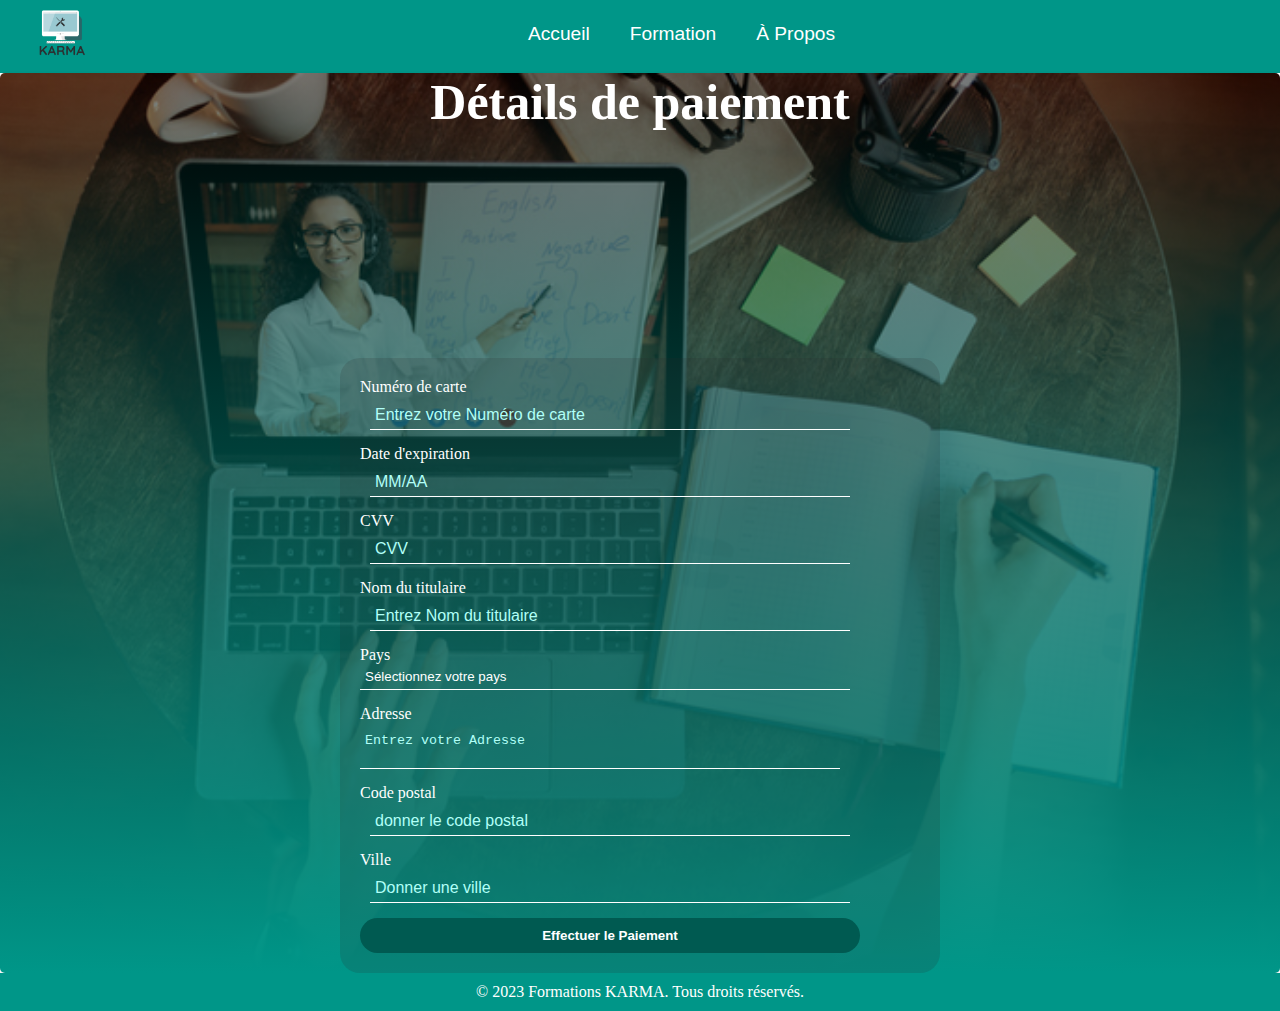
<file: achat.html>
<!DOCTYPE html>
<html lang="FR">
  <head>
    <title>Payment Page</title>
    <link rel="stylesheet" type="text/css" href="achat.css" />
    <link rel="icon" type="img" href="epaie.png" />
  </head>
  <body>

    <div class="container1">
<!-- MENU -->
    <header>
      <img src="logo1.png" width="5%">
      <nav>
          <ul class="menu">
              <li><a href="index.html">Accueil</a></li>
              <li class="dropdown"><a href="formation.html">Formation</a>
                <ul class="submenu">
                  <li> <a href="devweb.html">dev web</a></li>
                  <li><a href="poo.html">poo</a></li>
                  <li><a href="bdd.html">bdd</a></li>
                  <li><a href="programmation.html">programmation</a></li>
                </ul>
              </li>
              <li><a href="apropos.html">À Propos</a></li>
      </nav>
    </header>


    <div class="container">
      <h1>Détails de paiement</h1>
      <form>
        <div class="form-group">
          <label for="Numéro de carte">Numéro de carte</label>
          <input
            type="text"
            id="Numéro de carte"
            name="Numéro de carte"
            placeholder="Entrez votre Numéro de carte"
          />
        </div>
        <div class="form-group">
          <label for="Date d'expiration">Date d'expiration</label>
          <input
            type="text"
            id="Date d'expiration"
            name="Date d'expiration"
            placeholder="MM/AA"
          />
        </div>
        <div class="form-group">
          <label for="cvv">CVV</label>
          <input type="text" id="cvv" name="cvv" placeholder="CVV" />
        </div>
        <div class="form-group">
          <label for="Nom du titulaire">Nom du titulaire</label>
          <input
            type="text"
            id="Nom du titulaire"
            name="Nom du titulaire"
            placeholder="Entrez Nom du titulaire"
          />
        </div>
        <div class="form-group-country">
          <label for="Pays">Pays</label>
          <select id="Pays" name="Pays">
            <option value="" selected disabled>Sélectionnez votre pays</option>
            <option value="DZ">Algérie</option>
            <option value="FR">France</option>
            <option value="Canada">Canada</option>
          </select>
        </div>
        <div class="form-group">
          <label for=" Adresse"> Adresse</label>
          <textarea
            id=" Adresse"
            name=" Adresse"
            placeholder="Entrez votre Adresse"
          ></textarea>
        </div>
        <div class="form-group">
          <label for="code postal">Code postal</label>
          <input
            type="text"
            id="code postal"
            name="code postal"
            placeholder="donner le code postal"
          />
        </div>
        <div class="form-group">
          <label for="ville">Ville</label>
          <input
            type="text"
            id="ville"
            name="ville"
            placeholder="Donner une ville"
          />
        </div>
        <button type="submit">Effectuer le Paiement</button>
      </form>
    </div>

  </div>

    <footer>
      <p>&copy; 2023 Formations KARMA. Tous droits réservés.</p>
    </footer>
  </body>
</html>
</file>
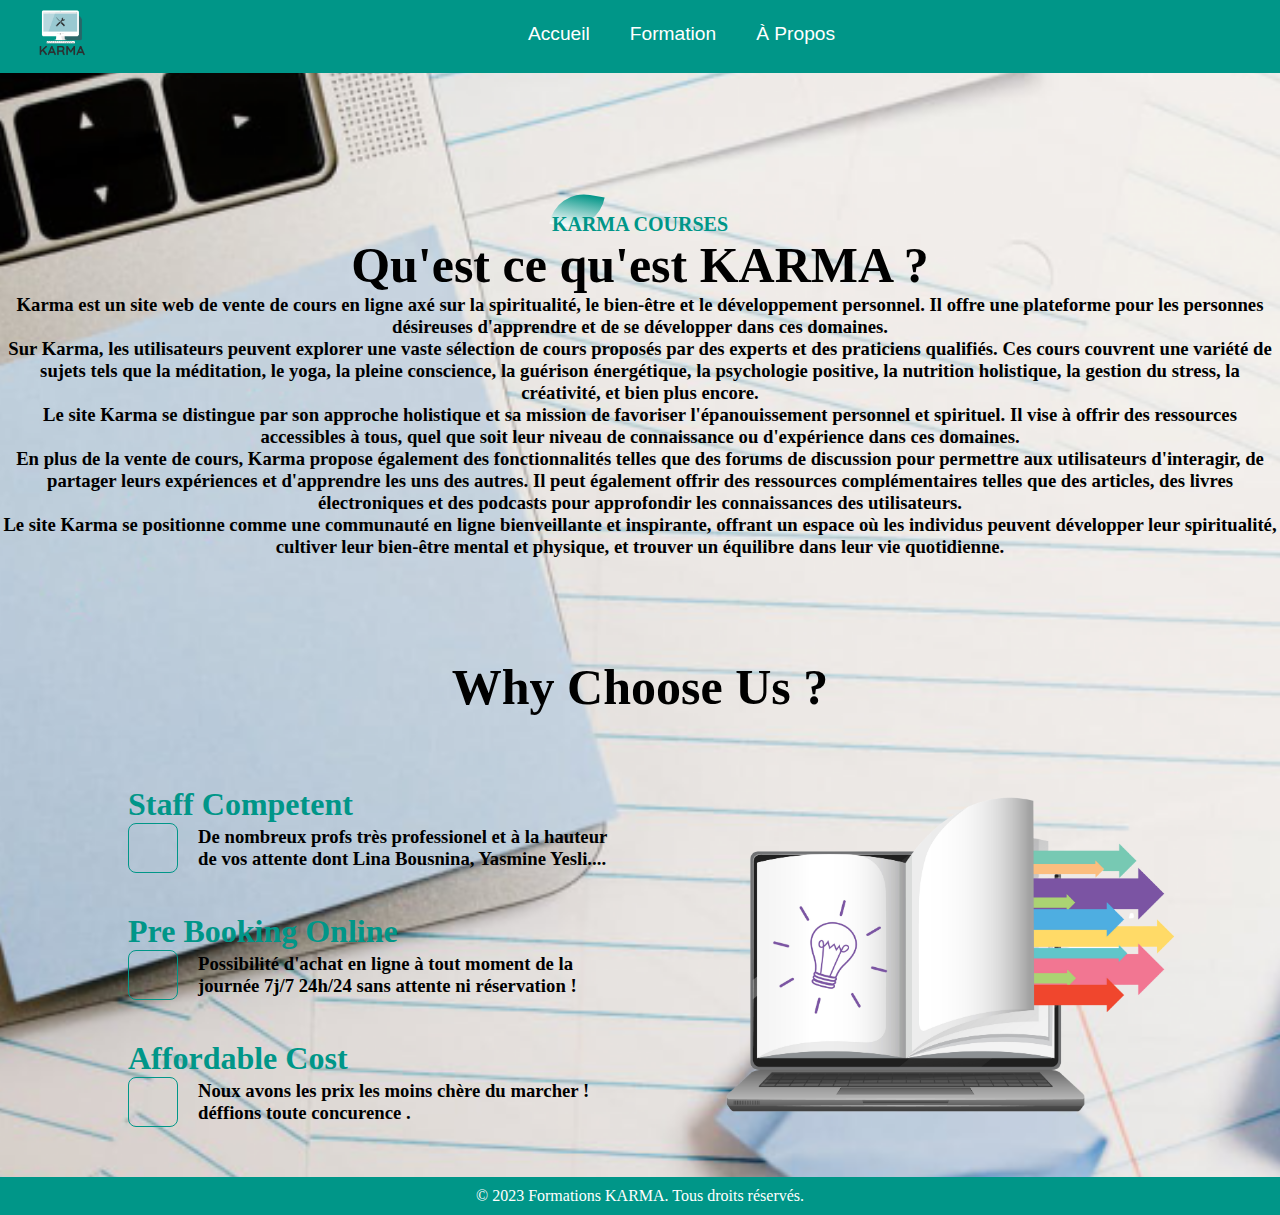
<file: apropos.html>
<!DOCTYPE html>
<html lang="en">
<head>
    <meta charset="UTF-8">
    <meta http-equiv="X-UA-Compatible" content="IE=edge">
    <meta name="viewport" content="width=device-width, initial-scale=1.0">
    <link rel="icon" type="img" href="info.png" />
    <link rel="stylesheet" href="apropos.css">
    <title>A propos</title>
</head>
<body>
    <div class="container">

<!-- MENU -->
<header>
    <img src="logo1.png" width="5%">
    <nav>
        <ul class="menu">
            <li><a href="index.html">Accueil</a></li>
            <li class="dropdown"><a href="formation.html">Formation</a>
              <ul class="submenu">
                <li> <a href="devweb.html">Web</a></li>
                <li><a href="poo.html">Poo</a></li>
                <li><a href="bdd.html">Bdd</a></li>
                <li><a href="programmation.html">Programmation</a></li>
              </ul>
            </li>
            <li><a href="">À Propos</a></li>
    </nav>
  </header>
<!-- content -->
    
    <section class="features"></section>
    <div class="title-text">
        <p class="bz">KARMA COURSES</p>
        <h1>Qu'est ce qu'est KARMA ?</h1>
        <h3>Karma est un site web de vente de cours en ligne axé sur la spiritualité, le bien-être et le développement personnel. Il offre une plateforme pour les personnes désireuses d'apprendre et de se développer dans ces domaines.<br>

            Sur Karma, les utilisateurs peuvent explorer une vaste sélection de cours proposés par des experts et des praticiens qualifiés. Ces cours couvrent une variété de sujets tels que la méditation, le yoga, la pleine conscience, la guérison énergétique, la psychologie positive, la nutrition holistique, la gestion du stress, la créativité, et bien plus encore.<br>
            
            Le site Karma se distingue par son approche holistique et sa mission de favoriser l'épanouissement personnel et spirituel. Il vise à offrir des ressources accessibles à tous, quel que soit leur niveau de connaissance ou d'expérience dans ces domaines.<br>
            
            En plus de la vente de cours, Karma propose également des fonctionnalités telles que des forums de discussion pour permettre aux utilisateurs d'interagir, de partager leurs expériences et d'apprendre les uns des autres. Il peut également offrir des ressources complémentaires telles que des articles, des livres électroniques et des podcasts pour approfondir les connaissances des utilisateurs.<br>
            
            Le site Karma se positionne comme une communauté en ligne bienveillante et inspirante, offrant un espace où les individus peuvent développer leur spiritualité, cultiver leur bien-être mental et physique, et trouver un équilibre dans leur vie quotidienne.<br>
        </h3>
        <h1 class="wcs">Why Choose Us ?</h1>
    </div>
   <div class="features-box">
    <div class="feature">
        <h1>Staff Competent</h1>
        <div class="feature-desc">
        <div class="feature-icon">
            <i class="fa fa-shield" aria-hidden="true"></i>
        </div>
        <div class="feature-text">
            <h3>De nombreux profs très professionel et à la hauteur de vos attente dont Lina Bousnina, Yasmine Yesli....</h3>
        </div>
     </div> 
     <h1>Pre Booking Online</h1>
        <div class="feature-desc">
        <div class="feature-icon">
            <i class="fa fa-check-square-o" aria-hidden="true"></i>
        </div>
        <div class="feature-text">
            <h3>Possibilité d'achat en ligne à tout moment de la journée 7j/7 24h/24 sans attente ni réservation ! </h3>
        </div>
     </div> 
     <h1>Affordable Cost</h1>
        <div class="feature-desc">
        <div class="feature-icon">
            <i class="fa fa-inr " aria-hidden="true"></i>
        </div>
        <div class="feature-text">
            <h3>Noux avons les prix les moins chère du marcher ! déffions toute concurence .</h3>
        </div>
     </div> 
    </div>
    <div class="feature-img">
        <img src="pic.png" alt="">
    </div>
   </div> 


</div>

   <footer>
    <p>&copy; 2023 Formations KARMA. Tous droits réservés.</p>
  </footer>

</body>
</html>
</file>
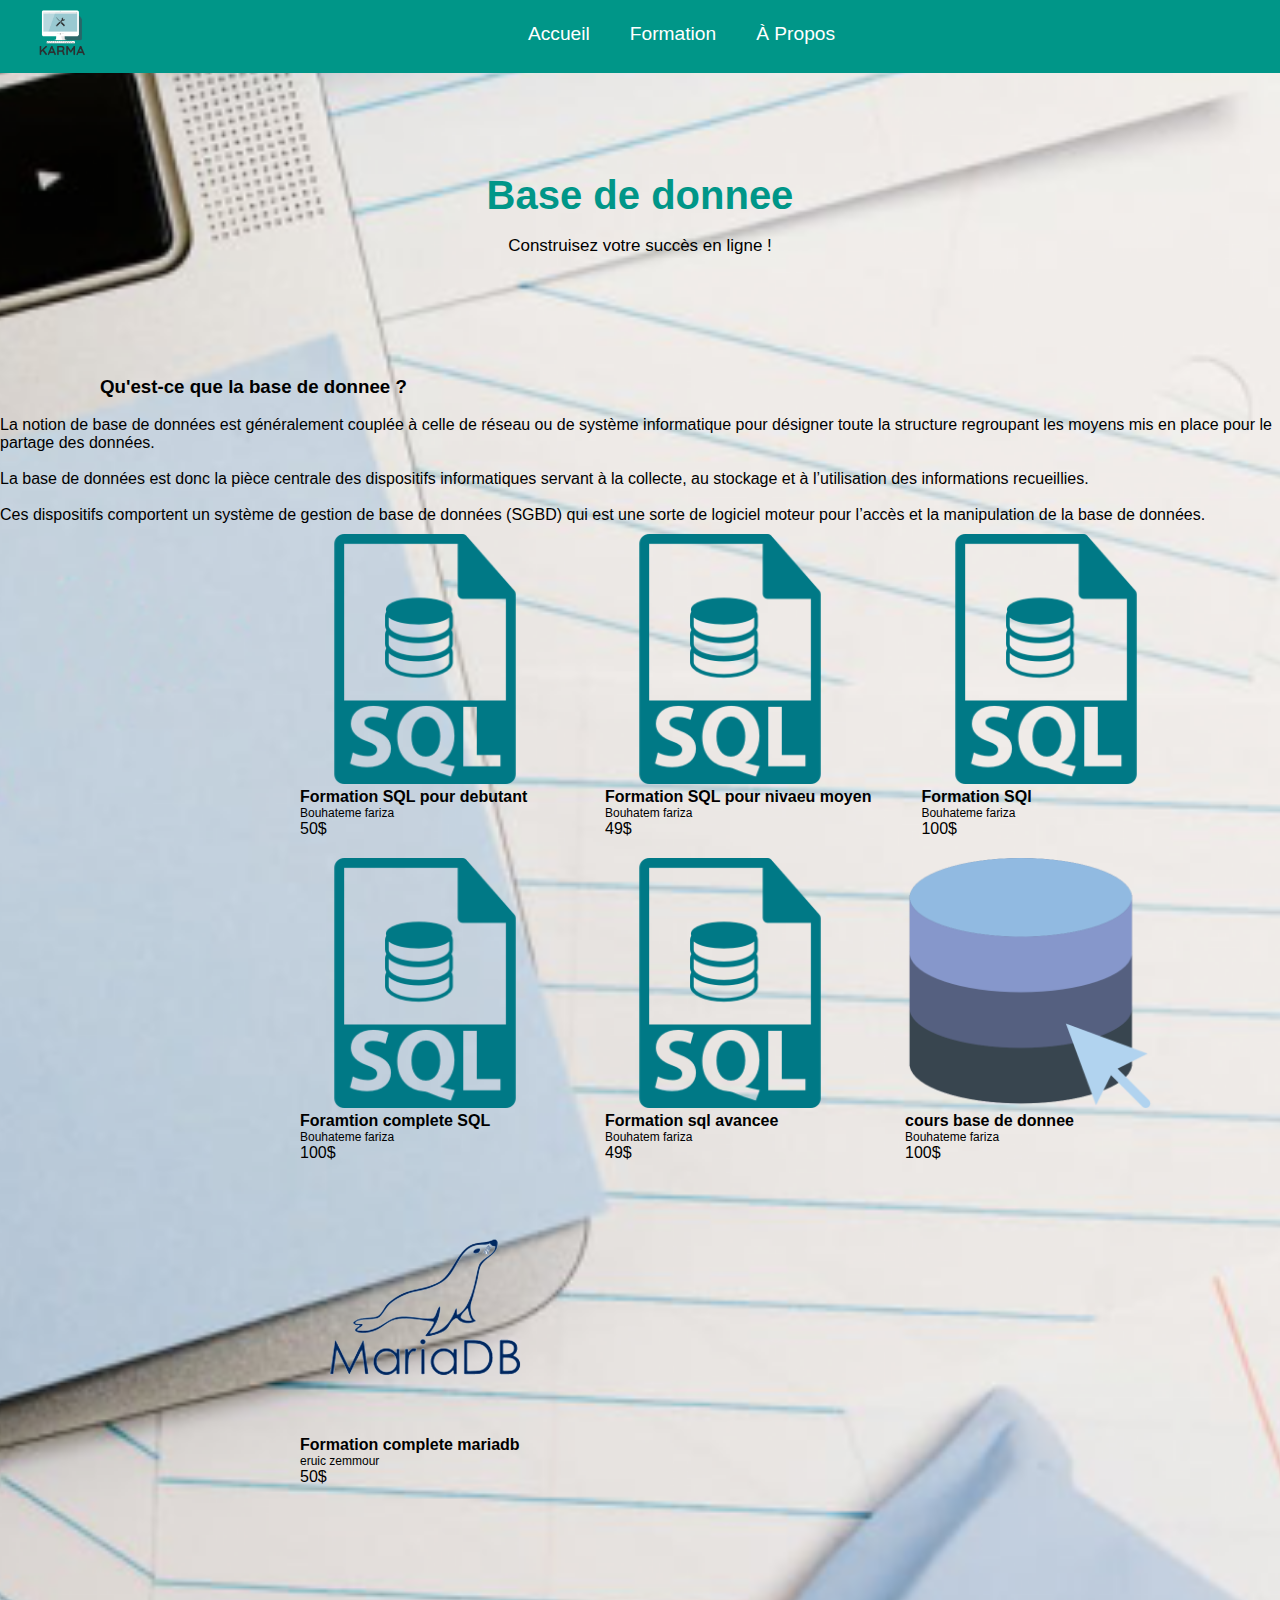
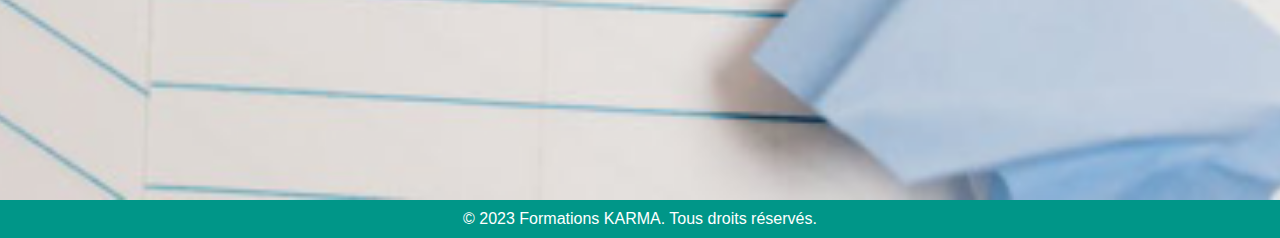
<file: bdd.html>
<!DOCTYPE html>
<html lang="en">
<head>
  <meta charset="UTF-8">
  <meta http-equiv="X-UA-Compatible" content="IE=edge">
  <meta name="viewport" content="width=device-width, initial-scale=1.0">
  <title>Nos Formations</title>
  <link rel="stylesheet" href="styleformation.css">
</head>
<body>
  <div class="container">
  <div class="color">
  <header>
    <img src="logo1.png" width="5%">
    <nav>
        <ul class="menu">
            <li><a href="index.html">Accueil</a></li>
            <li class="dropdown"><a href="formation.html">Formation</a>
              <ul class="submenu">
                <li> <a href="devweb.html">Web</a></li>
                <li><a href="poo.html">Poo</a></li>
                <li><a href="bdd.html">Bdd</a></li>
                <li><a href="programmation.html">Programmation</a></li>
              </ul>
            </li>
            <li><a href="apropos.html">À Propos</a></li>
    </nav>
  </header>

  <section class="banner">
    <div class="bannertext">
      <h1>Base de donnee </h1>
      <br> 
      <p>Construisez votre succès en ligne !</p>
     
    </div>
 </section>

 

   <div class="text1">
       <h3 class="text"> Qu'est-ce que la base de donnee ?</h3>
       <br>

        
            <p>
              La notion de base de données est généralement couplée à celle de réseau ou de système informatique pour désigner toute la structure regroupant les moyens mis en place pour le partage des données.<br><br>La base de données est donc la pièce centrale des dispositifs informatiques servant à la collecte, au stockage et à l’utilisation des informations recueillies.<br><br>Ces dispositifs comportent un système de gestion de base de données (SGBD) qui est une sorte de logiciel moteur pour l’accès et la manipulation de la base de données.
 </p>
        </div>
    


    <div class="plan">


       <div class="col1">
<a href="achat.html">  <img src="sql.png" width="250px">
  <h4>Formation SQL pour debutant </h4>
  <p class="prof">Bouhateme fariza</p>
    <p>50$</p></a>
    
      
     </div>
 

 <div class="col2">
  <a href="achat.html"> <img src="sql.png" width="250px">
    <h4>Formation SQL pour nivaeu moyen </h4>
    <p class="prof">Bouhatem fariza</p>
    <p>49$</p></a>
 
 
 </div>


 <div class="col3">
  <a href="achat.html"> <img src="sql.png" width="250px">
    <h4>Formation SQl </h4>
    <p class="prof">Bouhateme fariza</p>
    <p>100$</p></a>

</div>

    </div>

    
    <div class="plan">


        <div class="col1">
 <a href="achat.html"> <img src="sql.png" width="250px">
  <h4>Foramtion complete SQL  </h4>
  <p class="prof">Bouhateme fariza</p>
    <p>100$</p></a>
       
       
      </div>
  
 
  <div class="col2">
    <a href="achat.html"> <img src="sql.png" width="250px">
      <h4>Formation sql avancee </h4>
      <p class="prof">Bouhatem fariza</p>
      <p>49$</p></a>
  
  
  </div>
 
 
  <div class="col3">
    <a href="achat.html"><img src="bdd.png" width="250px">
      <h4>cours base de donnee</h4>
      <p class="prof">Bouhateme fariza</p>
      <p>100$</p></a>
 
 </div>
 
     </div>
 




     <div class="plan">


        <div class="col1">
 <a href="achat.html"><img src="maria.png" width="250px">
  <h4>Formation complete mariadb </h4>
  <p class="prof">eruic zemmour</p>
    <p>50$</p></a>
       
       
      </div>
     </div>

    </div>

     <footer>
        <p>&copy; 2023 Formations KARMA. Tous droits réservés.</p>
      </footer>
      </div>
</body>
</html>
</file>
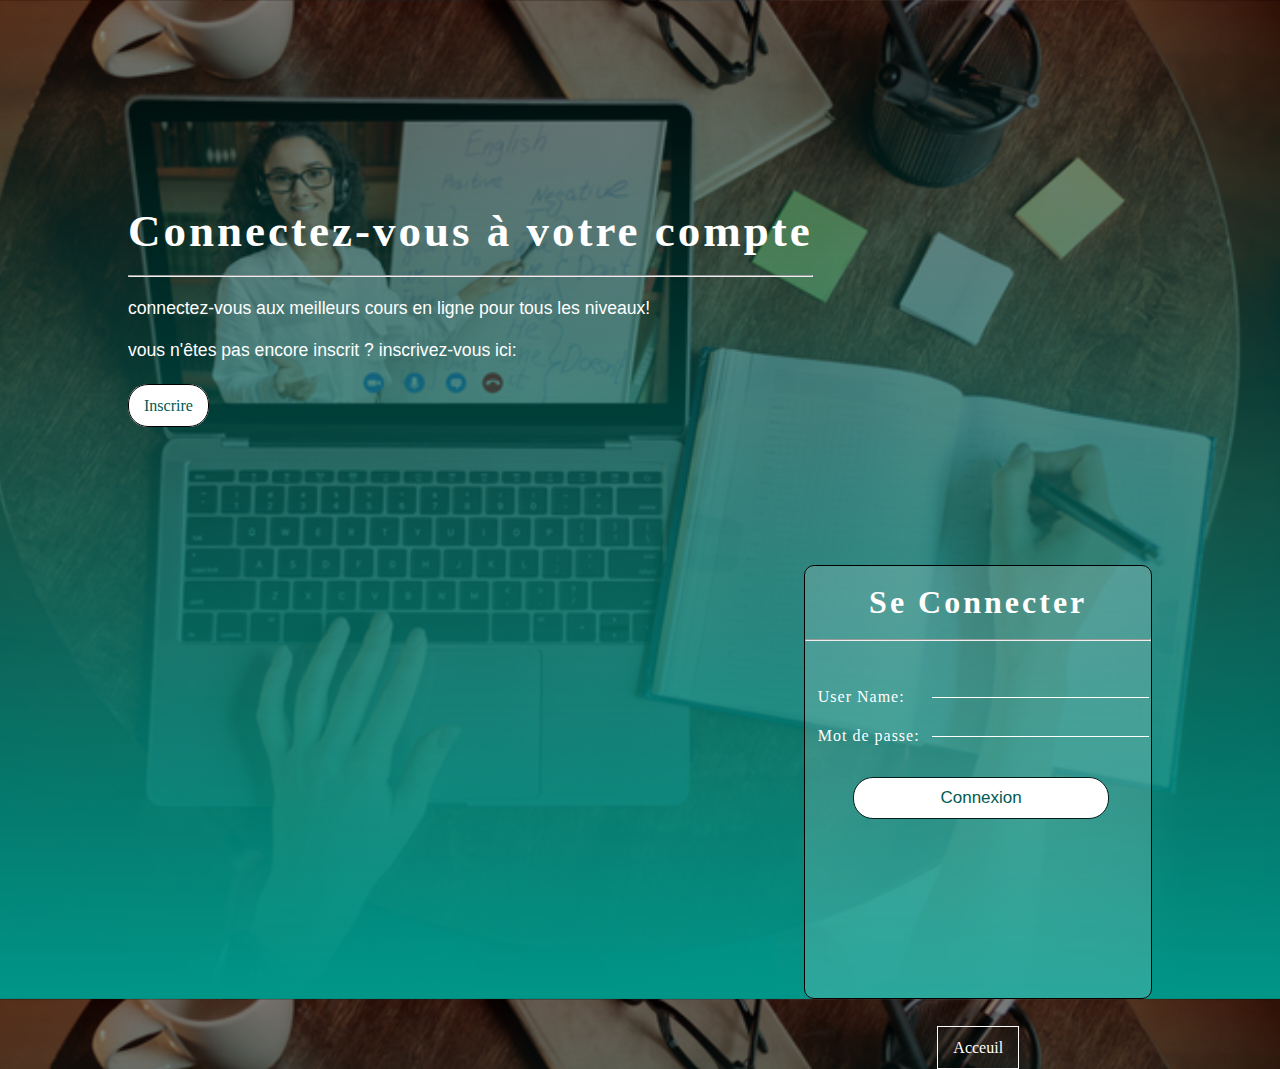
<file: connecter.html>
<!DOCTYPE html>
<html lang="en">
  <head>
    <meta charset="UTF-8" />
    <meta http-equiv="X-UA-Compatible" content="IE=edge" />
    <meta name="viewport" content="width=device-width, initial-scale=1.0" />
    <link rel="icon" type="img" href="logo1.png" />
    <title>Connexion</title>
    <link rel="stylesheet" href="style.css" />
  </head>
  <body class="inscrire">
    <div class="inscrire">
      <h1 class="inscrire">Connectez-vous à votre compte</h1>
      <br />
      <hr class="inscrire" />
      <h2 class="inscrire">
        <br />
        connectez-vous aux meilleurs cours en ligne pour tous les niveaux!
        <br />
        <br />

        vous n'êtes pas encore inscrit ? inscrivez-vous ici:
      </h2>
      <br />
      <br />
      <a class="bannerbtn" href="inscrire.html"><span></span>Inscrire</a>
    </div>

    <center>
      <fieldset>
        <form>
          <br />
          <h1>Se Connecter</h1>
          <br />
          <hr />
          <table>
            <tr>
              <td>User Name:</td>
              <td>
                <input type="text" name="User Name" value="" /> <br /><br />
              </td>
            </tr>
            <br />
            <tr>
              <td>Mot de passe:</td>
              <td>
                <input type="password" name="pwd1" value="" /><br /><br />
              </td>
            </tr>
            <br />

            <tr>
              <td colspan="2">
                <input type="submit" id="submit" name="" value="Connexion" />
              </td>
            </tr>
          </table>
        </form>
        <br />
        <br />
        <br /><br /><br /><br />
        <br /><br /><br />
        <br /><br />
        <a class="acc" href="index.html">Acceuil</a>
      </fieldset>
    </center>
  </body>
</html>
</file>
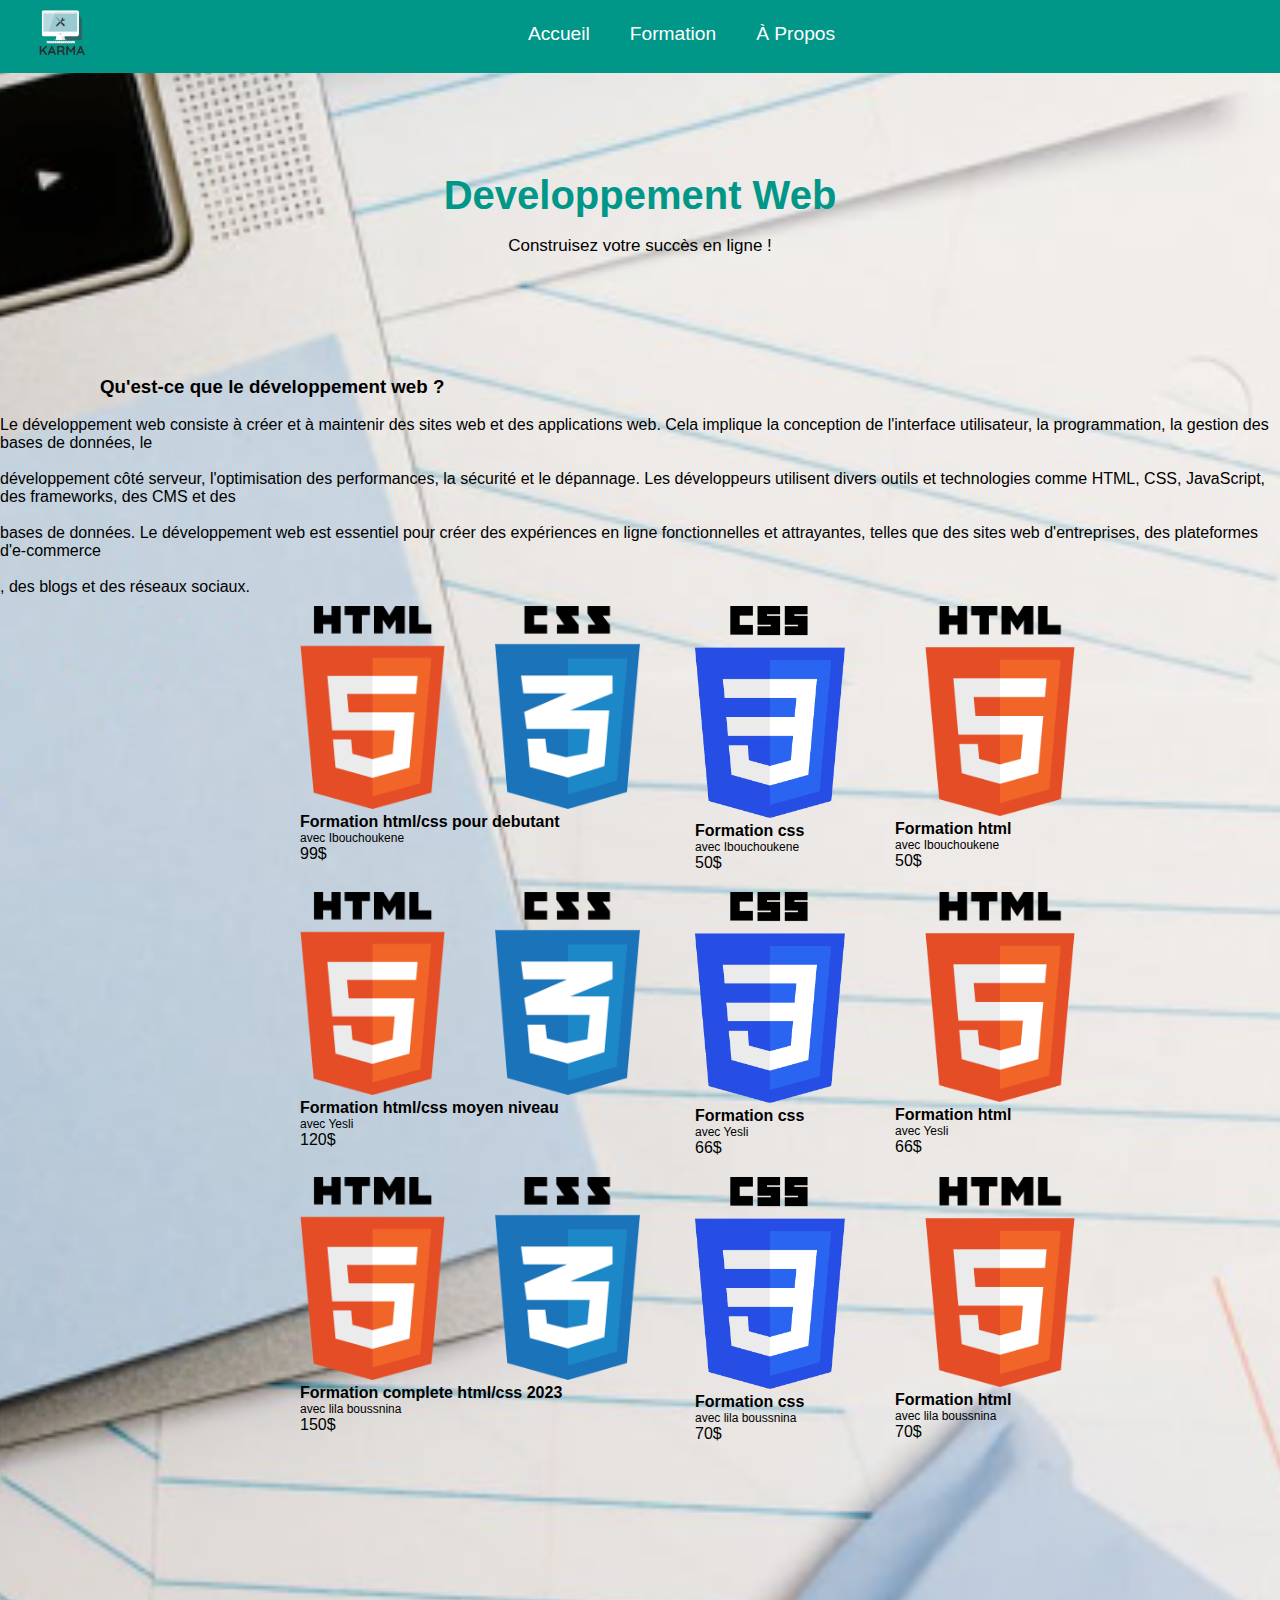
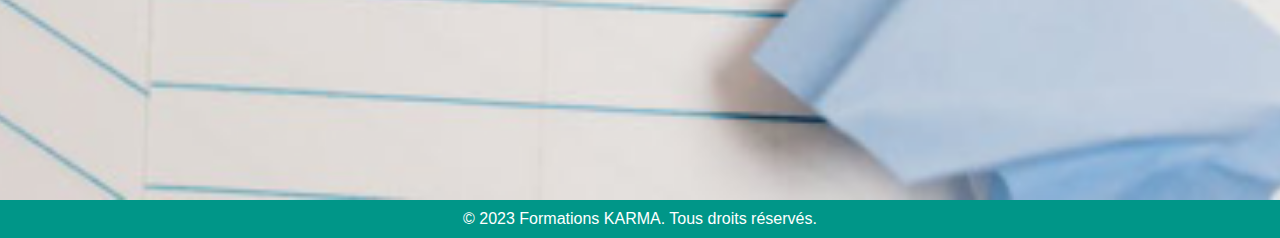
<file: devweb.html>
<!DOCTYPE html>
<html lang="en">
<head>
  <meta charset="UTF-8">
  <meta http-equiv="X-UA-Compatible" content="IE=edge">
  <meta name="viewport" content="width=device-width, initial-scale=1.0">
  <link rel="icon" type="img" href="logo1.png" />
  <title>Nos Formations</title>
  <link rel="stylesheet" href="styleformation.css">
</head>
<body>
  <div class="container">
  <div class="color">
  <header>
    <img src="logo1.png" width="5%">
    <nav>
        <ul class="menu">
            <li><a href="index.html">Accueil</a></li>
            <li class="dropdown"><a href="formation.html">Formation</a>
              <ul class="submenu">
                <li> <a href="devweb.html">Web</a></li>
                <li><a href="poo.html">Poo</a></li>
                <li><a href="bdd.html">Bdd</a></li>
                <li><a href="programmation.html">Programmation</a></li>
              </ul>
            </li>
            <li><a href="apropos.html">À Propos</a></li>
    </nav>
  </header>

  <section class="banner">
    <div class="bannertext">
      <h1>Developpement Web </h1>
      <br> 
      <p>Construisez votre succès en ligne !</p>
     
    </div>
 </section>

 

   <div class="text1">
       <h3 class="text"> Qu'est-ce que le développement web ?</h3>
       <br>

        
            <p>
                Le développement web consiste à créer et à maintenir des sites web et des applications web. Cela implique la conception de l'interface utilisateur, la programmation, la gestion des bases de données, le<br><br>développement côté serveur, l'optimisation des performances, la sécurité et le dépannage. Les développeurs utilisent divers outils et technologies comme HTML, CSS, JavaScript, des frameworks, des CMS et des<br><br>bases de données. Le développement web est essentiel pour créer des expériences en ligne fonctionnelles et attrayantes, telles que des sites web d'entreprises, des plateformes d'e-commerce<br><br>, des blogs et des réseaux sociaux.
 </p>
        </div>
    


    <div class="plan">


       <div class="col1">
<a href="achat.html"><img  src="htmlcss.png" width="340px"></img>
  <h4>Formation html/css pour debutant </h4>
  <p class="prof">avec Ibouchoukene</p>
    <p>99$</p></a>
      
      
     </div>
 

 <div class="col2">
  <a href="achat.html"><img src="css.png" width="150px"></img>
    <h4>Formation css </h4>
    <p class="prof">avec Ibouchoukene</p>
    <p>50$</p></a>
 
 
 </div>


 <div class="col3">
  <a href="achat.html"><img src="html.png" width="210px"></img>
    <h4>Formation html </h4>
    <p class="prof">avec Ibouchoukene</p>
    <p>50$</p></a>

</div>

    </div>

    
    <div class="plan">


        <div class="col1">
 <a href="achat.html"><img  src="htmlcss.png" width="340px"></img>
  <h4>Formation html/css moyen niveau </h4>
  <p class="prof">avec Yesli</p>
    <p>120$</p></a>
       
       
      </div>
  
 
  <div class="col2">
    <a href="achat.html"><img src="css.png" width="150px"></img>
      <h4>Formation css </h4>
      <p class="prof">avec Yesli</p>
      <p>66$</p></a>
  
  
  </div>
 
 
  <div class="col3">
    <a href="achat.html"><img src="html.png" width="210px"></img>
      <h4>Formation html </h4>
      <p class="prof">avec Yesli</p>
      <p>66$</p></a>
 
 </div>
 
     </div>
 




     <div class="plan">


        <div class="col1">
 <a href="achat.html"><img  src="htmlcss.png" width="340px"></img>
  <h4>Formation complete html/css 2023 </h4>
  <p class="prof">avec lila boussnina</p>
    <p>150$</p></a>
       
       
      </div>
  
 
  <div class="col2">
    <a href="achat.html"><img src="css.png" width="150px"></img>
      <h4>Formation css </h4>
      <p class="prof">avec lila boussnina</p>
      <p>70$</p></a>
  
  
  </div>
 
 
  <div class="col3">
    <a href="achat.html"><img src="html.png" width="210px"></img>
      <h4>Formation html </h4>
      <p class="prof">avec lila boussnina</p>
      <p>70$</p></a>
 
 </div>
 
     </div>

    </div>
     <footer>
        <p>&copy; 2023 Formations KARMA. Tous droits réservés.</p>
      </footer>
      </div>
</body>
</html>
</file>
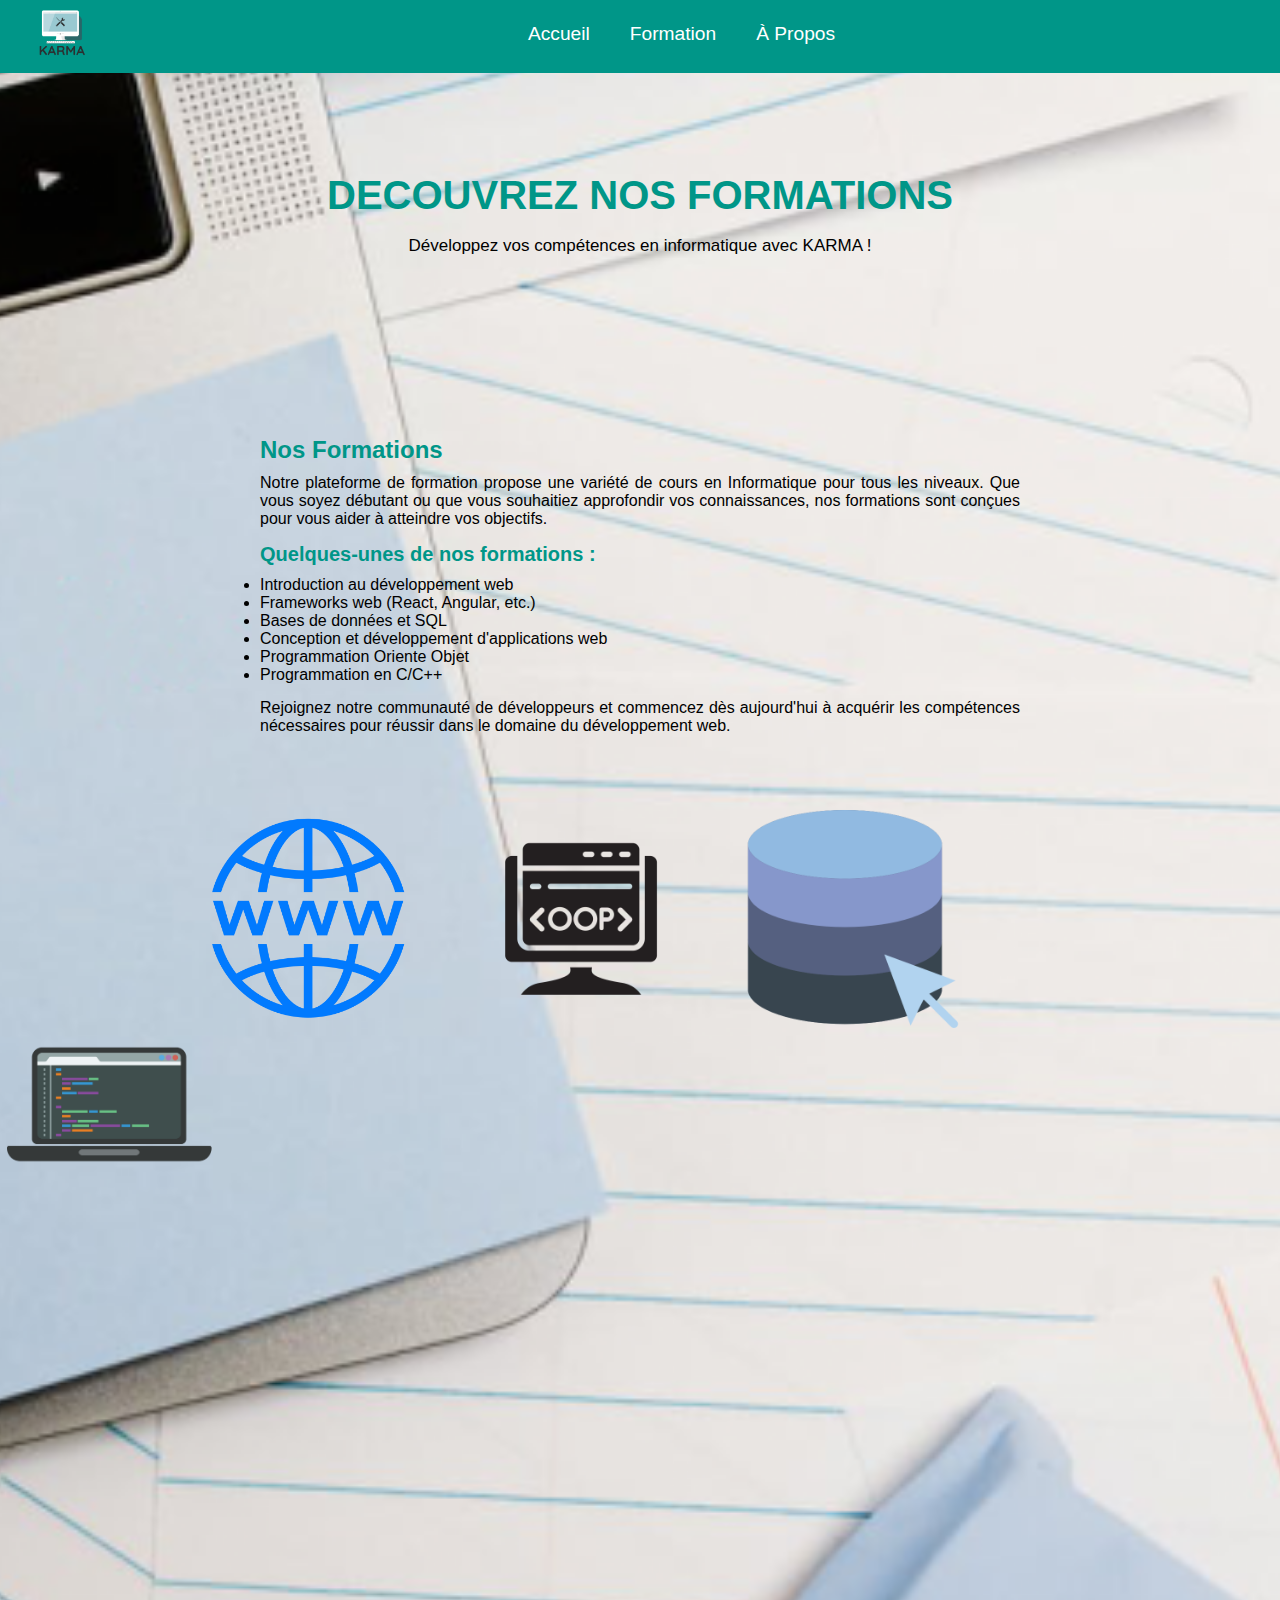
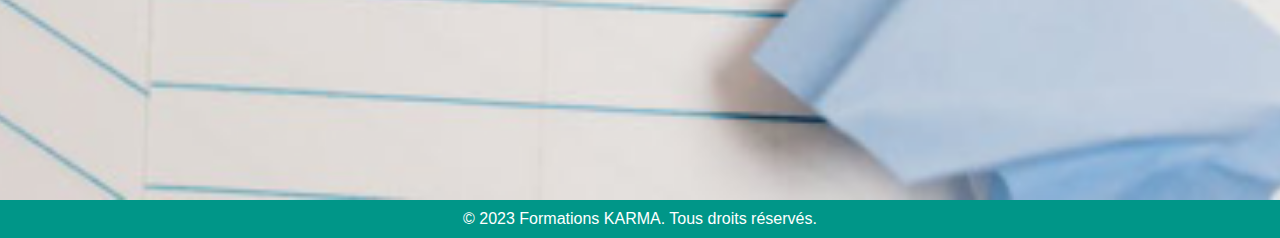
<file: formation.html>
<!DOCTYPE html>
<html lang="en">
<head>
  <meta charset="UTF-8">
  <meta http-equiv="X-UA-Compatible" content="IE=edge">
  <meta name="viewport" content="width=device-width, initial-scale=1.0">
  <link rel="icon" type="img" href="logo1.png" />
  <title>Nos Formations</title>
  <link rel="stylesheet" href="styleformation.css">
</head>
<body>
  <div class="container">
  <div class="color">
  <header>
    <img src="logo1.png" width="5%">
    <nav>
      <ul class="menu">
        <li><a href="index.html">Accueil</a></li>
        <li class="dropdown"><a href="#">Formation</a>
          <ul class="submenu">
            <li> <a href="devweb.html">Web</a></li>
            <li><a href="poo.html">Poo</a></li>
            <li><a href="bdd.html">Bdd</a></li>
            <li> <a href="programmation.html">Programmation</a></li>
          </ul>
        </li>
        <li><a href="apropos.html">À Propos</a></li>

      </ul>
    </nav>
  </header>

  <section class="banner">
    <div class="bannertext">
      <h1>DECOUVREZ NOS FORMATIONS</h1>
      <br> 
      <p>Développez vos compétences en informatique avec KARMA !</p>
     
    </div>
 </section>

  <section class="content">
    <h2>Nos Formations</h2>
    <p>Notre plateforme de formation propose une variété de cours en Informatique pour tous les niveaux. Que vous soyez débutant ou que vous souhaitiez approfondir vos connaissances, nos formations sont conçues pour vous aider à atteindre vos objectifs.</p>

    <h3>Quelques-unes de nos formations :</h3>
    <ul>
      <li>Introduction au développement web</li>
      
      
     
      <li>Frameworks web (React, Angular, etc.)</li>
      <li>Bases de données et SQL</li>
      <li>Conception et développement d'applications web</li>
      <li>Programmation Oriente Objet</li>
      <li>Programmation en C/C++</li>
    </ul>

    <p>Rejoignez notre communauté de développeurs et commencez dès aujourd'hui à acquérir les compétences nécessaires pour réussir dans le domaine du développement web.</p>
  </section>
  <div class="z">
    
  <a href="devweb.html"> <img  src="devweb.png" alt="htmlcss"></a>


  <a href="poo.html"> <img  src="poo.png" alt="java"></a>


  <a href="bdd.html"> <img  src="bdd.png" alt="sql"></a>


  <a href="programmation.html"> <img  src="programmation.png" alt="c/c++"></a>

  
</div>
</div>
<footer>
    <p>&copy; 2023 Formations KARMA. Tous droits réservés.</p>
  </footer>
 
</body>
</html>
</file>
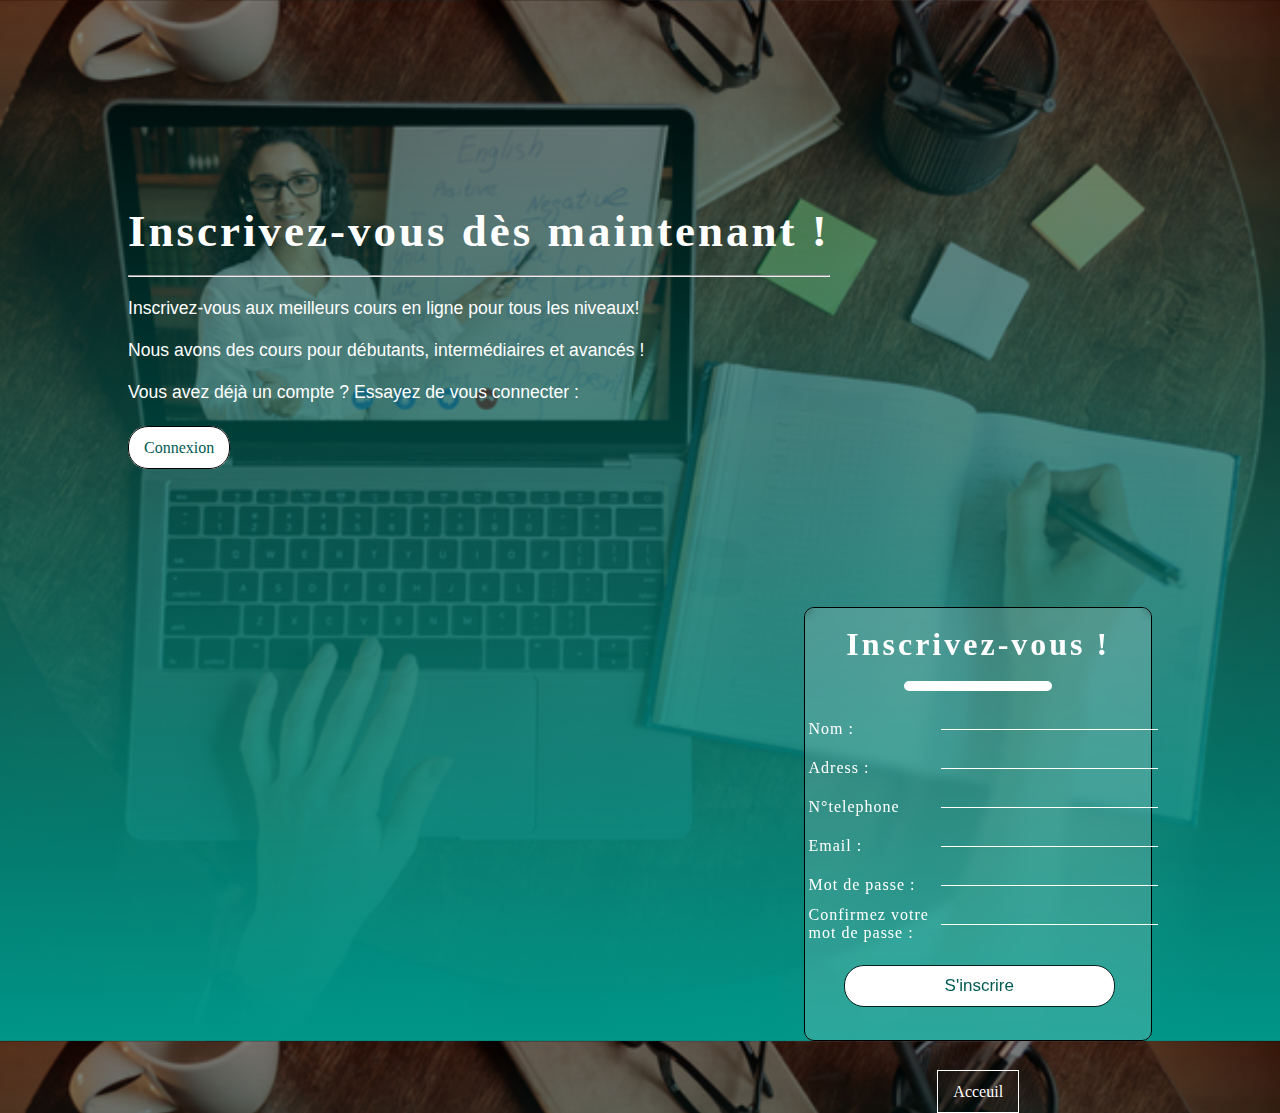
<file: inscrire.html>
<!DOCTYPE html>
<html lang="en">
  <head>
    <meta charset="UTF-8" />
    <meta http-equiv="X-UA-Compatible" content="IE=edge" />
    <meta name="viewport" content="width=device-width, initial-scale=1.0" />
    <link rel="icon" type="img" href="logo1.png" />
    <title>Inscription</title>
    <link rel="stylesheet" href="style.css" />
  </head>

  <body class="inscrire">
    <div class="inscrire">
      <h1 class="inscrire">Inscrivez-vous dès maintenant !</h1>
      <br />
      <hr class="inscrire" />
      <h2 class="inscrire">
        <br />
        Inscrivez-vous aux meilleurs cours en ligne pour tous les niveaux!
        <br />
        <br />
        Nous avons des cours pour débutants, intermédiaires et avancés ! <br />
        <br />
        Vous avez déjà un compte ? Essayez de vous connecter :
      </h2>
      <br />
      <br />
      <a href="connecter.html"><span></span>Connexion</a>
    </div>

    <center>
      <fieldset>
        <form class="inscrire">
          <br />
          <h1>Inscrivez-vous !</h1>
          <br />
          <hr class="form" />
          <table>
            <br />
            <tr>
              <td>Nom :</td>
              <td><input type="text" name="name" value="" /> <br /><br /></td>
            </tr>
            <tr>
              <td>Adress :</td>
              <td><input type="text" name="adress" value="" /><br /><br /></td>
            </tr>
            <tr>
              <td>N°telephone</td>
              <td><input type="tel" name="tel" value="" /><br /><br /></td>
            </tr>
            <tr>
              <td>Email :</td>
              <td><input type="email" name="email" value="" /><br /><br /></td>
            </tr>

            <tr>
              <td>Mot de passe :</td>
              <td>
                <input type="password" name="pwd1" value="" /><br /><br />
              </td>
            </tr>

            <tr>
              <td>
                Confirmez votre<br />
                mot de passe :
              </td>
              <td>
                <input type="password" name="pwd2" value="" /><br /><br />
              </td>
            </tr>

            <tr>
              <td colspan="2">
                <input type="submit" id="submit" name="" value="S'inscrire" />
              </td>
            </tr>
          </table>
        </form>
        <br />
        <br />
        <br />
        <a class="acc" href="index.html">Acceuil</a>
      </fieldset>
    </center>
  </body>
</html>
</file>
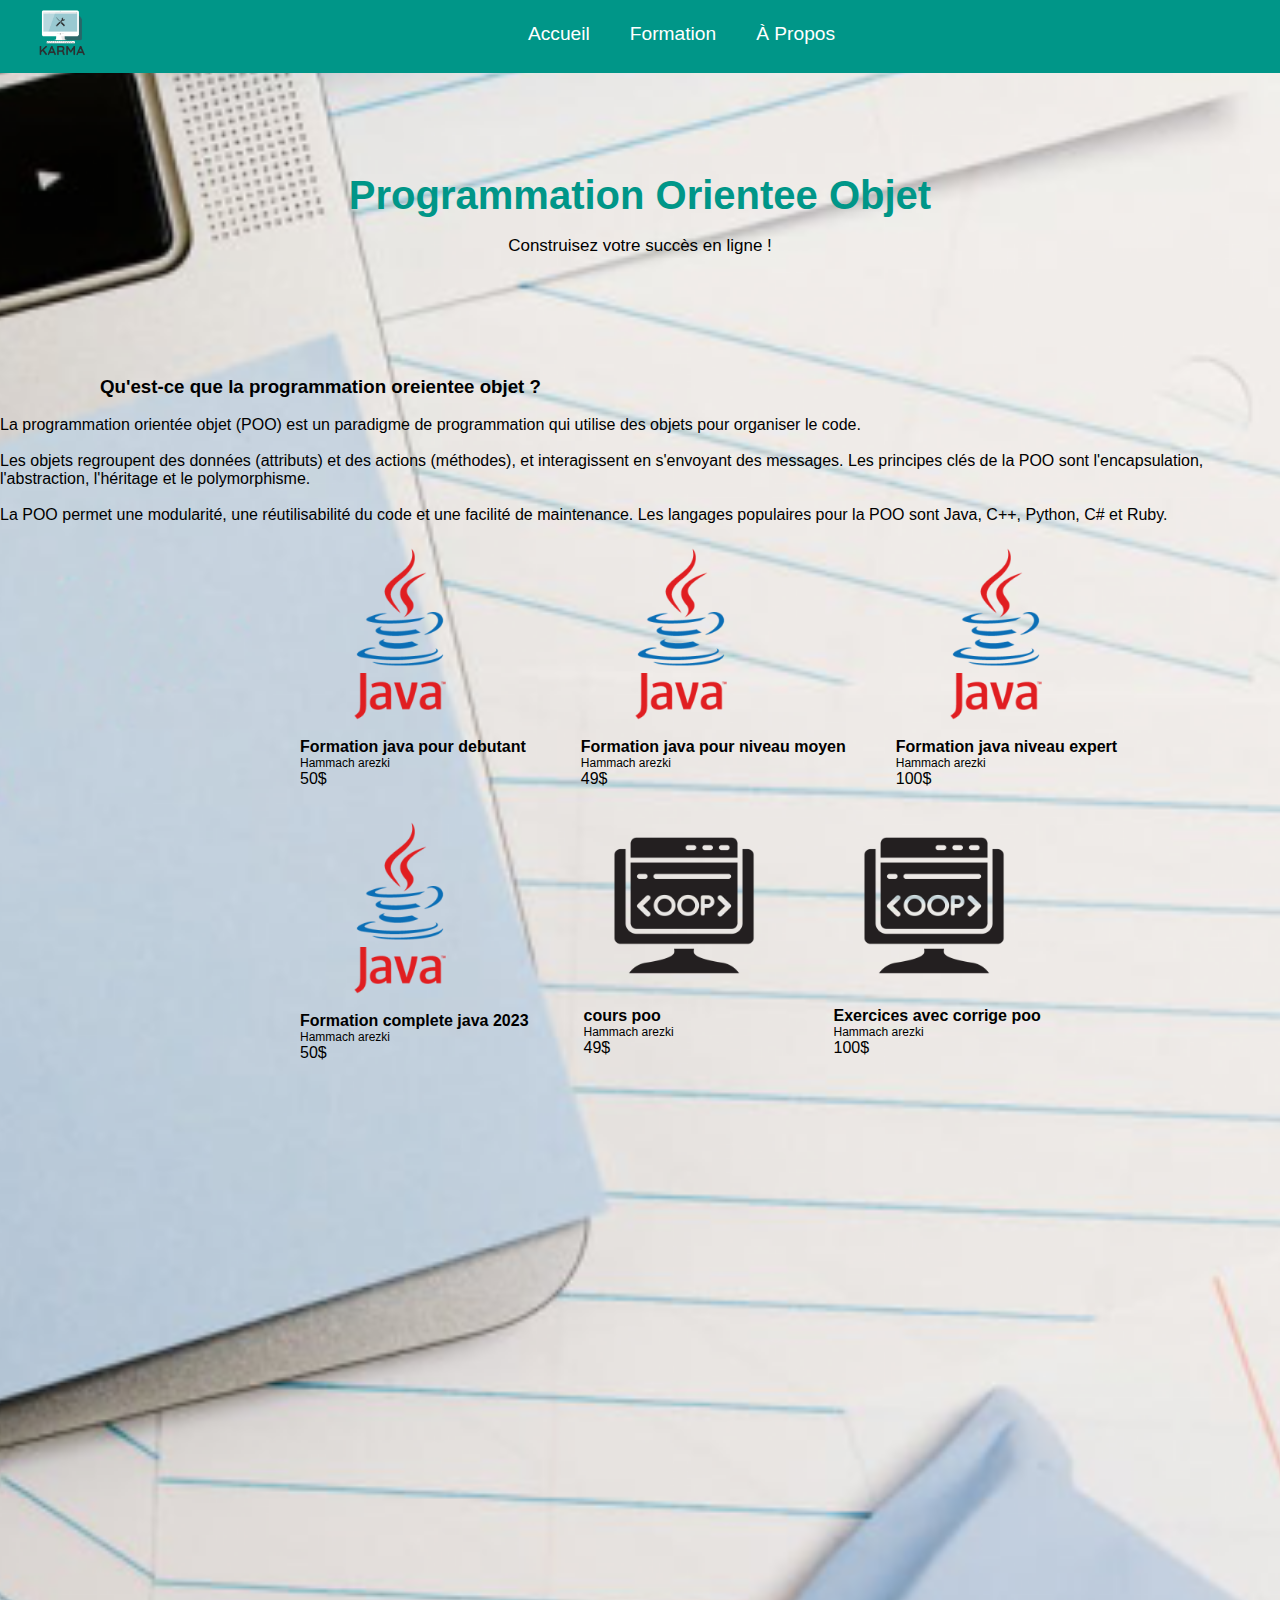
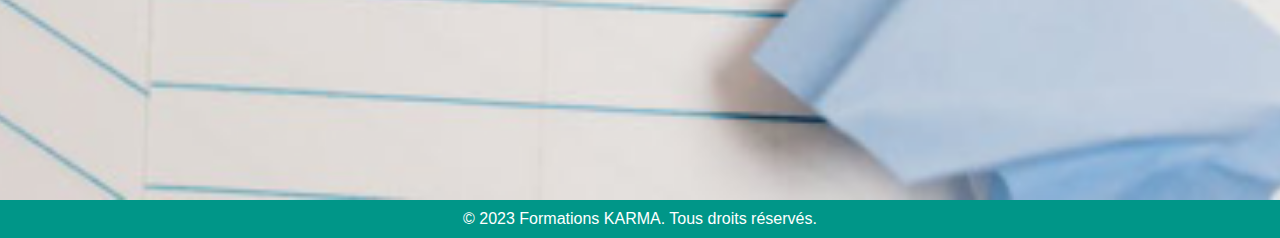
<file: poo.html>
<!DOCTYPE html>
<html lang="en">
<head>
  <meta charset="UTF-8">
  <meta http-equiv="X-UA-Compatible" content="IE=edge">
  <meta name="viewport" content="width=device-width, initial-scale=1.0">
  <link rel="icon" type="img" href="logo1.png" />
  <title>Nos Formations</title>
  <link rel="stylesheet" href="styleformation.css">
</head>
<body>
  <div class="container">
  <div class="color">
  <header>
    <img src="logo1.png" width="5%">
    <nav>
        <ul class="menu">
            <li><a href="index.html">Accueil</a></li>
            <li class="dropdown"><a href="formation.html">Formation</a>
              <ul class="submenu">
                <li> <a href="devweb.html">Web</a></li>
                <li><a href="poo.html">Poo</a></li>
                <li><a href="bdd.html">Bdd</a></li>
                <li><a href="programmation.html">Programmation</a></li>
              </ul>
            </li>
            <li><a href="apropo.html">À Propos</a></li>
    </nav>
  </header>

  <section class="banner">
    <div class="bannertext">
      <h1>Programmation Orientee Objet</h1>
      <br> 
      <p>Construisez votre succès en ligne !</p>
      
     
    </div>
 </section>

 

   <div class="text1">
       <h3 class="text"> Qu'est-ce que la programmation oreientee objet ?</h3>
       <br>

        
            <p>
                La programmation orientée objet (POO) est un paradigme de programmation qui utilise des objets pour organiser le code.<br><br> Les objets regroupent des données (attributs) et des actions (méthodes), et interagissent en s'envoyant des messages. Les principes clés de la POO sont l'encapsulation, l'abstraction, l'héritage et le polymorphisme.<br><br>La POO permet une modularité, une réutilisabilité du code et une facilité de maintenance. Les langages populaires pour la POO sont Java, C++, Python, C# et Ruby.
 </p>
        </div>
    


    <div class="plan">


       <div class="col1">
<a href="achat.html"> <img src="java.png" width="200px">
  <h4>Formation java pour debutant  </h4>
  <p class="prof">Hammach arezki</p>
    <p>50$</p>
    </a>
     
     </div>
 

 <div class="col2">
  <a href="achat.html"><img src="java.png" width="200px">
    <h4>Formation java pour niveau moyen </h4>
    <p class="prof">Hammach arezki</p>
    <p>49$</p></a>
  
 
 </div>


 <div class="col3">
  <a href="achat.html"> <img src="java.png" width="200px">
    <h4>Formation java niveau expert</h4>
    <p class="prof">Hammach arezki</p>
    <p>100$</p></a>
 
</div>

    </div>

    
    <div class="plan">


        <div class="col1">
 <a href="achat.html"><img src="java.png" width="200px">
  <h4>Formation complete java 2023 </h4>
  <p class="prof">Hammach arezki</p>
    <p>50$</p></a>
          
       
      </div>
  
 
  <div class="col2">
    <a href="achat.html"><img src="poo.png" width="200px" height="195px">
      <h4>cours poo </h4>
      <p class="prof"> Hammach arezki</p>
      <p>49$</p></a>
    
  
  </div>
 
 
  <div class="col3">
    <a href="achat.html"><img src="poo.png" width="200px" height="195px">
    
      <h4>Exercices avec corrige poo </h4>
      <p class="prof">Hammach arezki</p>
      <p>100$</p></a>
    
 </div>
 
     </div>
 




     
     </div>

    </div>
     <footer>
        <p>&copy; 2023 Formations KARMA. Tous droits réservés.</p>
      </footer>
  </div>
</body>

</html>
</file>
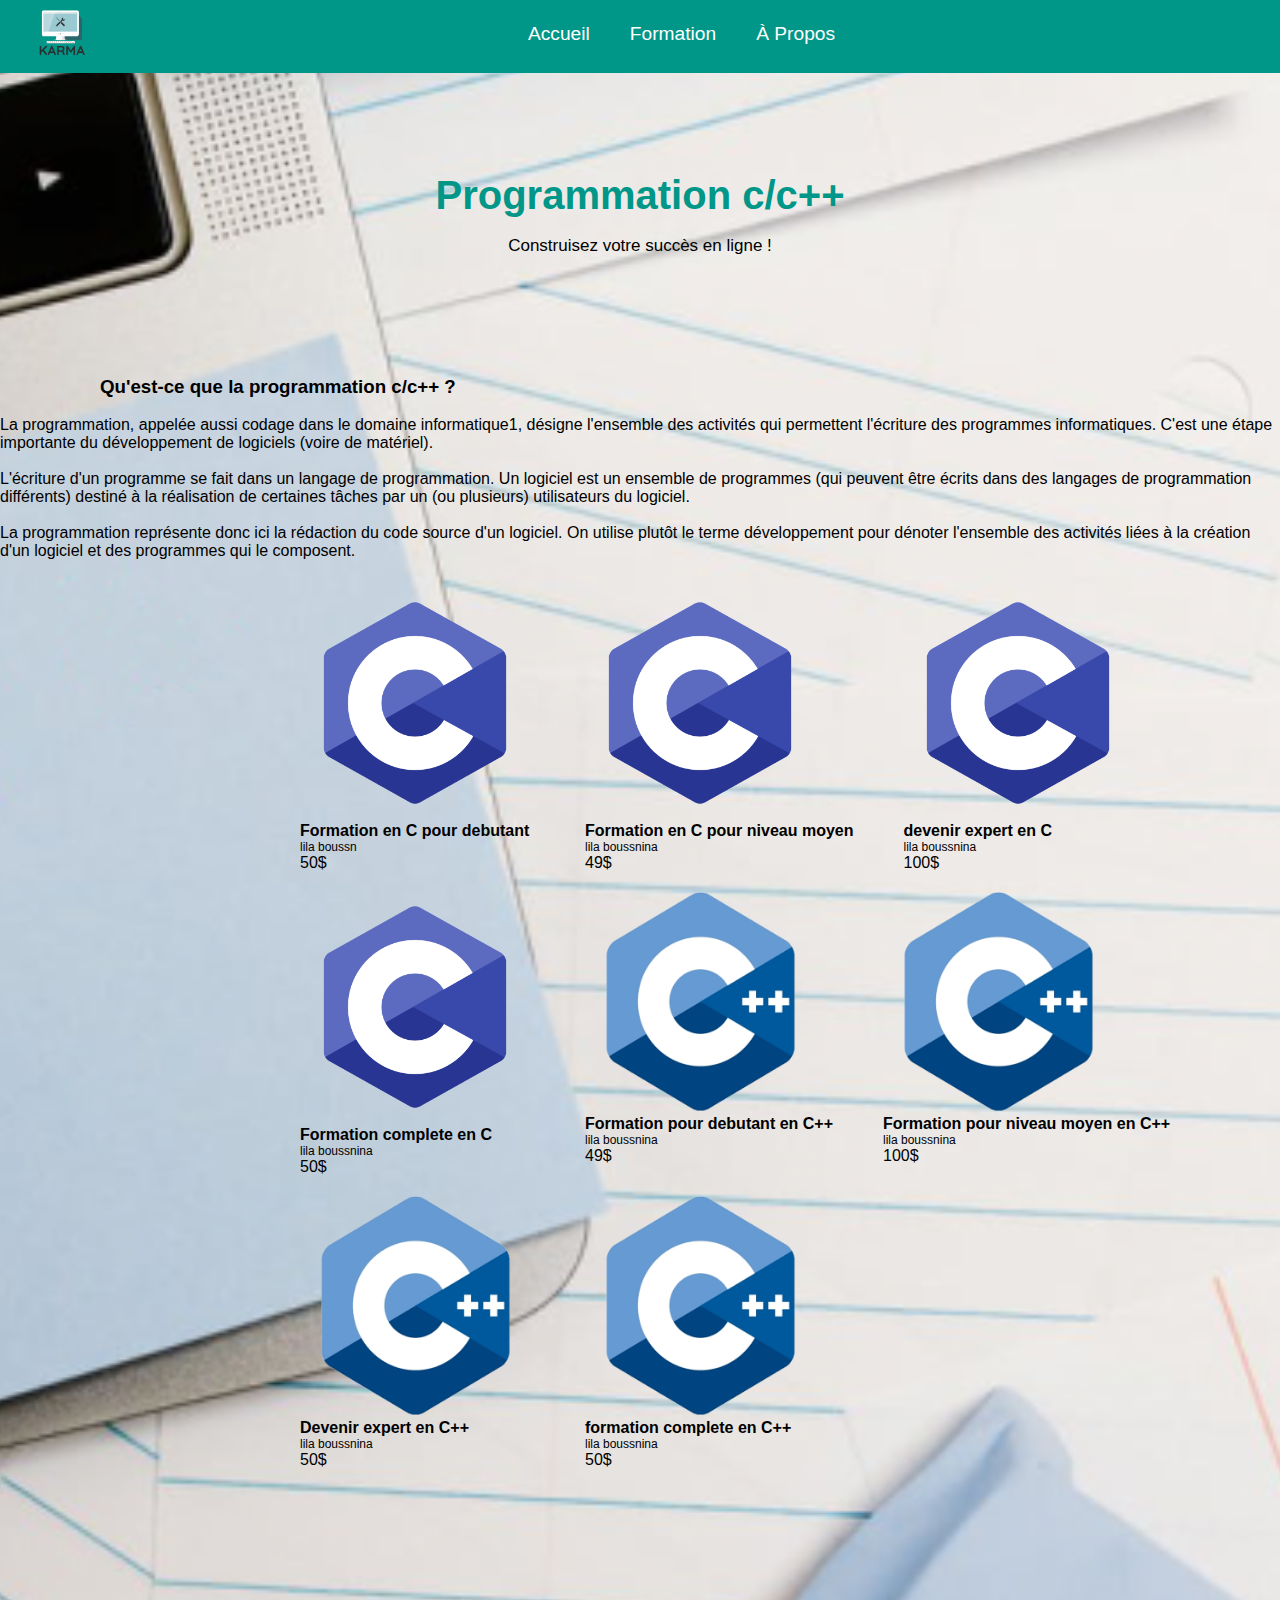
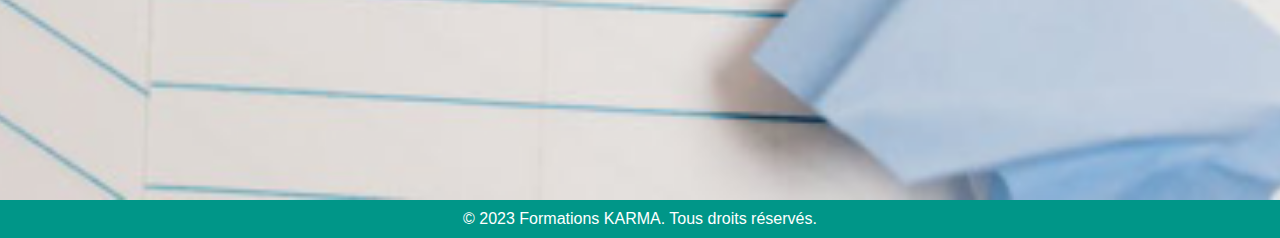
<file: programmation.html>
<!DOCTYPE html>
<html lang="en">
<head>
  <meta charset="UTF-8">
  <meta http-equiv="X-UA-Compatible" content="IE=edge">
  <meta name="viewport" content="width=device-width, initial-scale=1.0">
  <link rel="icon" type="img" href="logo1.png" />
  <title>Nos Formations</title>
  <link rel="stylesheet" href="styleformation.css">
</head>
<body>
  <div class="container">
  <div class="color">
  <header>
    <img src="logo1.png" width="5%">
    <nav>
        <ul class="menu">
            <li><a href="index.html">Accueil</a></li>
            <li class="dropdown"><a href="formation.html">Formation</a>
              <ul class="submenu">
                <li> <a href="devweb.html">Web</a></li>
                <li><a href="poo.html">Poo</a></li>
                <li><a href="bdd.html">Bdd</a></li>
                <li><a href="programmation.html">Programmation</a></li>
              </ul>
            </li>
            <li><a href="apropos.html">À Propos</a></li>
    </nav>
  </header>

  <section class="banner">
    <div class="bannertext">
      <h1>Programmation c/c++</h1>
      <br> 
      <p>Construisez votre succès en ligne !</p>
     
    </div>
 </section>

 

   <div class="text1">
       <h3 class="text"> Qu'est-ce que la programmation c/c++ ?</h3>
       <br>

        
            <p>
              La programmation, appelée aussi codage dans le domaine informatique1, désigne l'ensemble des activités qui permettent l'écriture des programmes informatiques. C'est une étape importante du développement de logiciels (voire de matériel).<br><br>

              L'écriture d'un programme se fait dans un langage de programmation. Un logiciel est un ensemble de programmes (qui peuvent être écrits dans des langages de programmation différents) destiné à la réalisation de certaines tâches par un (ou plusieurs) utilisateurs du logiciel.<br><br>
              
              La programmation représente donc ici la rédaction du code source d'un logiciel. On utilise plutôt le terme développement pour dénoter l'ensemble des activités liées à la création d'un logiciel et des programmes qui le composent.<br><br> 
 </p>
        </div>
    


    <div class="plan">


       <div class="col1">
<a href="achat.html">  <img src="c.png" width="230px">
  <h4>Formation en C pour debutant </h4>
  <p class="prof">lila boussn</p>
    <p>50$</p></a>
   
      
     </div>
 

 <div class="col2">
  <a href="achat.html"><img src="c.png" width="230px">
    <h4>Formation en C pour niveau moyen </h4>
    <p class="prof">lila boussnina</p>
    <p>49$</p></a>
  
 
 </div>


 <div class="col3">
  <a href="achat.html"><img src="c.png" width="230px">
    <h4>devenir expert en C </h4>
    <p class="prof">lila boussnina</p>
    <p>100$</p></a>
  
</div>

    </div>

    
    <div class="plan">


        <div class="col1">
 <a href="achat.html"> <img src="c.png" width="230px">
  <h4>Formation complete en C </h4>
  <p class="prof">lila boussnina</p>
    <p>50$</p></a>
         
       
      </div>
  
 
  <div class="col2">
    <a href="achat.html"><img src="c++.png" width="230px">
      <h4>Formation pour debutant en C++ </h4>
      <p class="prof">lila boussnina</p>
      <p>49$</p></a>
    
  
  </div>
 
 
  <div class="col3">
    <a href="achat.html"><img src="c++.png" width="230px">
      <h4>Formation pour niveau moyen en C++ </h4>
      <p class="prof">lila boussnina</p>
      <p>100$</p></a>
    
 </div>
 
     </div>
 




     <div class="plan">


        <div class="col1">
 <a href="achat.html"><img src="c++.png" width="230px">
  <h4>Devenir expert en C++ </h4>
  <p class="prof">lila boussnina</p>
    <p>50$</p></a>
          
       
      </div>
      <div class="col2">
 <a href="achat.html"><img src="c++.png" width="230px">
  <h4>formation complete en C++ </h4>
  <p class="prof">lila boussnina</p>
    <p>50$</p></a>
        
        
       </div>
     </div>

    </div>

     <footer>
        <p> &copy; 2023 Formations KARMA. Tous droits réservés.</p>
      </footer>
      </div>
</body>
</html>
</file>
<file: achat.css>
* {
  margin: 0;
  padding: 0;
  box-sizing: border-box;
}

body {
  margin: 0;
  padding: 0;
}

.container {
  width: 100%;
  height: 100vh;
  display: flex;
  flex-direction: column;
  justify-content: center;
  align-items: center;
  background-color: #f7f7f7;
  border-radius: 5px;
  box-shadow: 0 2px 5px rgba(0, 0, 0, 0.1);
  background: linear-gradient(rgba(0, 0, 0, 0.5), #009688), url(img.jpg);
  background-size: cover;
  background-position: center;
  height: 100vh;
}

h1 {
  text-align: center;
  color: white;
  font-family: "kaushan script", cursive;
  font-size: 50px;
}

form {
  margin-top: 0px;
  width: 600px;
  max-width: 600px;
  color: white;
  background-color: rgba(41, 41, 41, 0.17);
  border-radius: 20px;
  padding: 20px;
  padding-right: 100px;
}
textarea {
  border: none;
  background: transparent;
  resize: none;
  outline: none;
  border-bottom: 1px solid white;
}
select {
  border: none;
  background: transparent;
  outline: none;
  border-bottom: 1px solid white;
  appearance: none;
  color: white;
}
select option {
  padding: 1px;
  background: #005a51;
  color: white;
}

.form-group {
  display: flex;
  flex-direction: column;
  margin-bottom: 15px;
}
.form-group-country {
  margin-bottom: 15px;
  width: 490px;
}

label {
  margin-bottom: 5px;
}

input[type="text"],
textarea,
select {
  width: 100%;
  padding: 5px;
}
input {
  font-size: 16px;
  border: none;
  outline: none;
  background: none;
  border-bottom: 1px solid white;
  color: white;
  width: 100%;
  margin-left: 10px;
}

button {
  display: block;
  width: 500px;
  padding-bottom: 10px;
  padding-top: 10px;
  padding-right: 30px;
  padding-left: 30px;

  border: none;
  background-color: #005a51;

  color: white;
  font-weight: bold;
  border-radius: 25px;
  cursor: pointer;
}

button:hover {
  background-color: white;
  color: #005a51;
}
::placeholder {
  color: #b1fff7;
}
/* style pour le menu*/
header {
  height: 73px;
  background-color: #009688;
  padding: 10px;
}
header img {
  margin-left: 20px;
  float: left;
}

nav {
  margin-top: 13px;
  display: flex;
  justify-content: center;
  font-family: 'Franklin Gothic Medium', 'Arial Narrow', Arial, sans-serif;
  font-size: larger;
}

nav ul {
  list-style-type: none;
  margin: 0;
  padding: 0;
  display: flex;
}
nav ul.submenu {
  display: none;
  position: absolute;
  min-width: 160px;
  padding: 10px;
  background-color: #009688;
}

.menu .dropdown:hover .submenu {
  display: block;
}

nav ul li {
  margin: 0 10px;
}

nav ul li a {
  color: #fff;
  text-decoration: none;
  padding: 10px;
  border-bottom: 2px solid transparent;
  transition: border-bottom-color 0.3s ease;
}

nav ul li a:hover {
  border-bottom-color: #000000;
  color: #000000;
}

/*footer*/

.container {
  min-height: 100%;
  display: flex;
  flex-direction: column;
  justify-content: space-between;
}
footer {
  background-color: #009688;
  color: #fff;
  text-align: center;
  padding: 10px;
  flex-shrink: 0;
}
</file>
<file: apropos.css>
* {
  margin: 0;
  padding: 0;
  box-sizing: border-box;
}

body {
  background: url(image1.png);
  background-size: cover;
  background-position: center;

  background-repeat: no-repeat;
}
.features {
  width: 100%;
  padding: 70px 0;
}
.title-text {
  text-align: center;
  padding-bottom: 70px;
}
.title-text p {
  margin: auto;
  font-size: 20px;
  color: #009688;
  font-weight: bold;
  position: relative;
  z-index: 1;
  display: inline-block;
}
.title-text p::after {
  content: "";
  width: 50px;
  height: 35px;
  background: linear-gradient(#019587, #fff);
  position: absolute;
  top: -20px;
  left: 0;
  z-index: -1;
  transform: rotate(10deg);
  border-top-left-radius: 35px;
  border-bottom-right-radius: 35px;
}
.title-text h1 {
  font-size: 50px;
}
.features-box {
  width: 80%;
  margin: auto;
  display: flex;
  flex-wrap: wrap;
  align-items: center;
  text-align: center;
}
.feature {
  flex-basis: 50%;
}
.feature-img {
  flex-basis: 50%;
  margin: auto;
}
.feature-img img {
  width: 90%;
  border-radius: 10px;
  margin-left: 80px;
  margin-bottom: 50px;
}
.feature {
  text-align: left;
  margin-bottom: 10px;
  font-weight: 100;
  color: #009688;
}
.feature-desc {
  display: flex;
  align-items: center;
  margin-bottom: 40px;
}
.feature-text {
  color: black;
}
.feature-icon .fa {
  width: 50px;
  height: 50px;
  font-size: 30px;
  display: flex;
  justify-content: center;
  align-items: center;
  border-radius: 8px;
  color: #009688;
  border: 1px solid #009688;
}
.feature-text {
  padding: 0 20px;
  text-align: initial;
}
.wcs {
  margin-top: 100px;
}

/*style pour menu*/

header {
  height: 73px;
  background-color: #009688;
  padding: 10px;
}
header img {
  margin-left: 20px;
  float: left;
}

nav {
  margin-top: 13px;
  display: flex;
  justify-content: center;
  font-family: 'Franklin Gothic Medium', 'Arial Narrow', Arial, sans-serif;
  font-size: larger;
}

nav ul {
  list-style-type: none;
  margin: 0;
  padding: 0;
  display: flex;
}
nav ul.submenu {
  display: none;
  position: absolute;
  min-width: 160px;
  padding: 10px;
  background-color: #009688;
}

.menu .dropdown:hover .submenu {
  display: block;
}

nav ul li {
  margin: 0 10px;
}

nav ul li a {
  color: #fff;
  text-decoration: none;
  padding: 10px;
  border-bottom: 2px solid transparent;
  transition: border-bottom-color 0.3s ease;
}

nav ul li a:hover {
  border-bottom-color: #000000;
  color: #000000;
}

/*footer */
.container {
  min-height: 100%;
  display: flex;
  flex-direction: column;
  justify-content: space-between;
}
footer {
  background-color: #009688;
  color: #fff;
  text-align: center;
  padding: 10px;
  flex-shrink: 0;
}
</file>
<file: styleformation.css>
* {
  margin: 0;
  padding: 0;
  box-sizing: border-box;
}

body {
  height: 100%;
  font-family: Arial, sans-serif;
}
.container {
  min-height: 100%;
  display: flex;
  flex-direction: column;
  justify-content: space-between;
}
footer {
  background-color: #009688;
  color: #fff;
  text-align: center;
  padding: 10px;
  flex-shrink: 0;
}

header {
  height: 73px;
  background-color: #009688;
  padding: 10px;
}
header img {
  margin-left: 20px;
  float: left;
}

nav {
  margin-top: 13px;
  display: flex;
  justify-content: center;
  font-family: 'Franklin Gothic Medium', 'Arial Narrow', Arial, sans-serif;
  font-size: larger;
}

nav ul {
  list-style-type: none;
  margin: 0;
  padding: 0;
  display: flex;
}
nav ul.submenu {
  display: none;
  position: absolute;
  min-width: 160px;
  padding: 10px;
  background-color: #009688;
}

.menu .dropdown:hover .submenu {
  display: block;
}

nav ul li {
  margin: 0 10px;
}

nav ul li a {
  color: #fff;
  text-decoration: none;
  padding: 10px;
  border-bottom: 2px solid transparent;
  transition: border-bottom-color 0.3s ease;
}

nav ul li a:hover {
  border-bottom-color: #000000;
  color: #000000;
}

.banner {
  text-align: center;
  padding: 100px 0;
}

.bannertext h1 {
  font-size: 40px;
  color: #009688;
}

.bannertext p {
  font-size: 17px;
  margin-bottom: 20px;
}

.bannerbtn a {
  display: inline-block;
  background-color: #009688;
  color: #fff;
  text-decoration: none;
  padding: 10px 20px;
  margin-right: 10px;
  border-radius: 3px;
  transition: background-color 0.3s ease;
}

.bannerbtn a:hover {
  background-color: #00796b;
}

.content {
  max-width: 800px;
  margin: 40px auto;
  padding: 20px;
  text-align: justify;
}

.content h2 {
  color: #009688;
  font-size: 24px;
  margin-bottom: 10px;
}

.content h3 {
  color: #009688;
  font-size: 20px;
  margin-bottom: 10px;
}

.content p {
  margin-bottom: 15px;
}

.content ul {
  margin-bottom: 15px;
}

footer {
  background-color: #009688;
  color: #fff;
  text-align: center;
  padding: 10px;
  flex-shrink: 0;
}

div.z {
  display: inline;
  padding-left: 200px;
}
.z img {
  margin-right: 50px;
  width: 17%;
}
/*style pour les pages de formations */

.plan {
  display: flex;
  margin-left: 300px;
}
.prof {
  font-size: 12px;
}

.col1 {
  padding-right: 30px;
  padding-bottom: 10px;
  padding-top: 10px;
}

.col2 {
  padding: 10px 25px;
}
.col3 {
  padding: 10px 25px;
}
.text {
  margin-left: 100px;
}
.color {
  background: url(image1.png);
  background-size: cover;
  background-position: center;
  height: 200vh;
  background-repeat: no-repeat;
}
.plan a {
  text-decoration: none;
  color: inherit;
}
</file>
<file: style.css>
* {
  margin: 0;
  padding: 0;
}

.banner {
  background: linear-gradient(rgba(0, 0, 0, 0.5), #009688), url(img.jpg);
  background-size: cover;
  background-position: center;
  height: 100vh;
}
.banner img {
  margin-top: 20px;
}

.bannertext {
  text-align: center;
  color: #fff;
  padding-top: 180px;
}
.bannertext h1 {
  font-size: 130px;
  font-family: "kaushan script", cursive;
}

.bannertext p {
  font-size: 20px;
  font-style: italic;
}
.bannerbtn {
  margin: 70px auto 0;
}
.bannerbtn a {
  width: 150px;
  text-decoration: none;
  display: inline-block;
  margin: 0 10px;
  padding: 12px 0;
  color: #fff;
  border: 0.5px solid #fff;
  position: relative;
  transition: color 0.5s;
  z-index: 1;
}
.bannerbtn a span {
  width: 0%;
  height: 100%;
  position: absolute;
  top: 0;
  left: 0;
  background: #ffffff;
  z-index: -1;
  transition: 0.5s;
}

.bannerbtn a:hover span {
  width: 100%;
}

.bannerbtn a:hover {
  color: #000;
}

#sidenav {
  width: 120px;
  height: 100vh;
  position: fixed;
  right: -250px;
  top: 0;
  background: #009688;
  z-index: 2;
  transition: 0.5s;
}

nav ul li {
  list-style: none;
  margin: 50px 20px;
}

nav ul li a {
  text-decoration: none;
  color: #fff;
}

#menubtn {
  width: 50px;
  height: 50px;
  background: #009688;
  text-align: center;
  position: fixed;
  right: 30px;
  top: 20px;
  border-radius: 3px;
  z-index: 3;
  cursor: pointer;
}

#menubtn img {
  width: 20px;
  margin-top: 15px;
}

/* style inscrire et connecter*/

body.inscrire {
  padding: 0px;
  margin: 0px;
  background: linear-gradient(rgba(0, 0, 0, 0.5), #009688), url(img.jpg);
  background-size: cover;
  background-position: center;
  height: 100vh;
}

fieldset {
  margin-top: 150px;
  width: 27%;

  box-shadow: 5px 5px 20px 1px 10px rgb(85, 85, 85);
  border: solid 1px black;

  border-radius: 10px 10px 10px 10px;
  color: white;
  height: 430px;

  background-color: rgba(255, 255, 255, 0.17);
  padding-bottom: 2px;
  float: right;
  margin-right: 10%;
}

td {
  letter-spacing: 1px;
}

h1 {
  font-family: andalus;
  letter-spacing: 3px;
  text-align: center;
  color: white;
}

hr.form {
  border: 5px solid white;
  border-radius: 10px;
  width: 40%;
}

ul li {
  margin-left: 20px;
  color: white;
}

#submit {
  margin: 20px 35px;
  color: #005a51;
  background-color: white;
  width: 80%;
  font-size: 17px;
  border-radius: 20px;
  border: 1px solid #001f1c;
  padding: 10px;
}

#submit:hover {
  color: white;
  background-color: #005a51;
}

input {
  font-size: 16px;
  border: none;
  outline: none;
  background: none;
  border-bottom: 1px solid white;
  color: white;
  width: 100%;
  margin-left: 10px;
}
form.inscrire {
  backdrop-filter: blur(5px);
  border-radius: 10px 10px 10px 10px;
}
div.inscrire {
  margin-top: 16%;
  margin-left: 10%;
  color: white;
  font-weight: 100;
  float: left;
}
h1.inscrire {
  font-size: 45px;
}

h2.inscrire {
  font-size: 110%;
  font-family: "Arial Narrow", Arial, sans-serif;
  font-weight: 100;
}
div.inscrire a {
  width: 150px;
  text-decoration: none;

  color: #005a51;
  border: 0.5px solid #fff;

  padding: 12px 15px;
  border-radius: 20px;
  border: solid 1px black;
  background-color: white;
  font-weight: 150;
}

div.inscrire a:hover {
  color: white;
  background-color: #005a51;
}
a.acc {
  width: 50px;
  text-decoration: none;

  color: white;
  border: 0.5px solid #fff;

  padding: 12px 15px;

  border: solid 1px white;
  background-color: transparent;
  font-weight: 150;
  margin-top: 20px;
}
a.acc:hover {
  color: black;
  background-color: white;
}
.inscrire img {
  float: left;
  margin-top: 20px;
}
</file>
